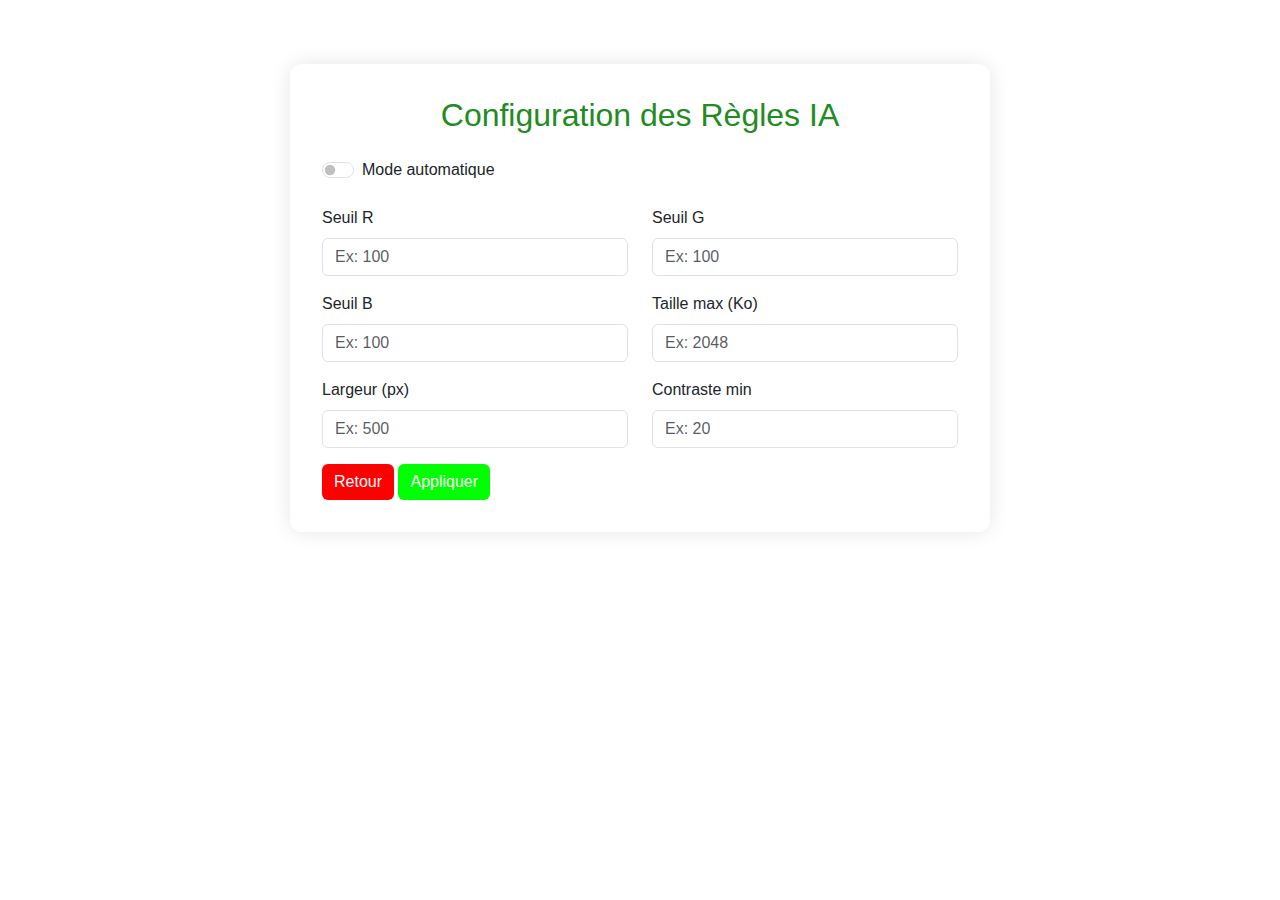
<file: rules.html>
<!DOCTYPE html>
<html lang="fr">
<head>
  <meta charset="UTF-8">
  <meta name="viewport" content="width=device-width, initial-scale=1.0">
  <title>Configuration IA - Règles</title>
  <link href="https://cdn.jsdelivr.net/npm/bootstrap@5.3.0/dist/css/bootstrap.min.css" rel="stylesheet">
  <style>
    body {
      background: linear-gradient(rgba(255,255,255,0.85), rgba(255,255,255,0.85)),
        url('https://images.unsplash.com/photo-1581090700227-1e8e5f0346c7?ixlib=rb-4.0.3&auto=format&fit=crop&w=1350&q=80')
        no-repeat center center fixed;
      background-size: cover;
      font-family: 'Segoe UI', Tahoma, Geneva, Verdana, sans-serif;
    }
    .config-card {
      max-width: 700px;
      margin: 4rem auto;
      padding: 2rem;
      background-color: #ffffffdd;
      border-radius: 12px;
      box-shadow: 0 0 20px rgba(0,0,0,0.1);
    }
    h2 {
      color: #228B22;
    }
    .form-switch .form-check-input:checked {
      background-color: #FFD700;
      border-color: #FFD700;
    }
    .btn-primary {
      background-color: #00FF00;
      border: none;
    }
    .btn-secondary {
      background-color: #FF0000;
      border: none;
    }
  </style>
</head>
<body>
  <div class="config-card">
    <h2 class="text-center mb-4">Configuration des Règles IA</h2>
    <form id="ruleForm">
      <div class="form-check form-switch mb-4">
        <input class="form-check-input" type="checkbox" id="modeAuto" onchange="toggleMode()">
        <label class="form-check-label" for="modeAuto">Mode automatique</label>
      </div>

      <div id="manualFields">
        <div class="row">
          <div class="col-md-6 mb-3">
            <label for="r" class="form-label">Seuil R</label>
            <input type="number" class="form-control" id="r" placeholder="Ex: 100">
          </div>
          <div class="col-md-6 mb-3">
            <label for="g" class="form-label">Seuil G</label>
            <input type="number" class="form-control" id="g" placeholder="Ex: 100">
          </div>
          <div class="col-md-6 mb-3">
            <label for="b" class="form-label">Seuil B</label>
            <input type="number" class="form-control" id="b" placeholder="Ex: 100">
          </div>
          <div class="col-md-6 mb-3">
            <label for="size" class="form-label">Taille max (Ko)</label>
            <input type="number" class="form-control" id="size" placeholder="Ex: 2048">
          </div>
          <div class="col-md-6 mb-3">
            <label for="width" class="form-label">Largeur (px)</label>
            <input type="number" class="form-control" id="width" placeholder="Ex: 500">
          </div>
          <div class="col-md-6 mb-3">
            <label for="contrast" class="form-label">Contraste min</label>
            <input type="number" class="form-control" id="contrast" placeholder="Ex: 20">
          </div>
        </div>
      </div>

      <div id="autoMsg" class="alert alert-info d-none">Les seuils sont calculés automatiquement à partir des données récentes.</div>
        <a href="index.html" class="btn btn-secondary">Retour</a>
        <button type="submit" class="btn btn-primary">Appliquer</button>
      </div>
    </form>
  </div>
<script>
  function toggleMode() {
    const isAuto = document.getElementById('modeAuto').checked;
    document.getElementById('manualFields').classList.toggle('d-none', isAuto);
    document.getElementById('autoMsg').classList.toggle('d-none', !isAuto);
  }
  // Initialiser l'affichage
  window.onload = toggleMode;
</script>
</body>
</html>
</file>
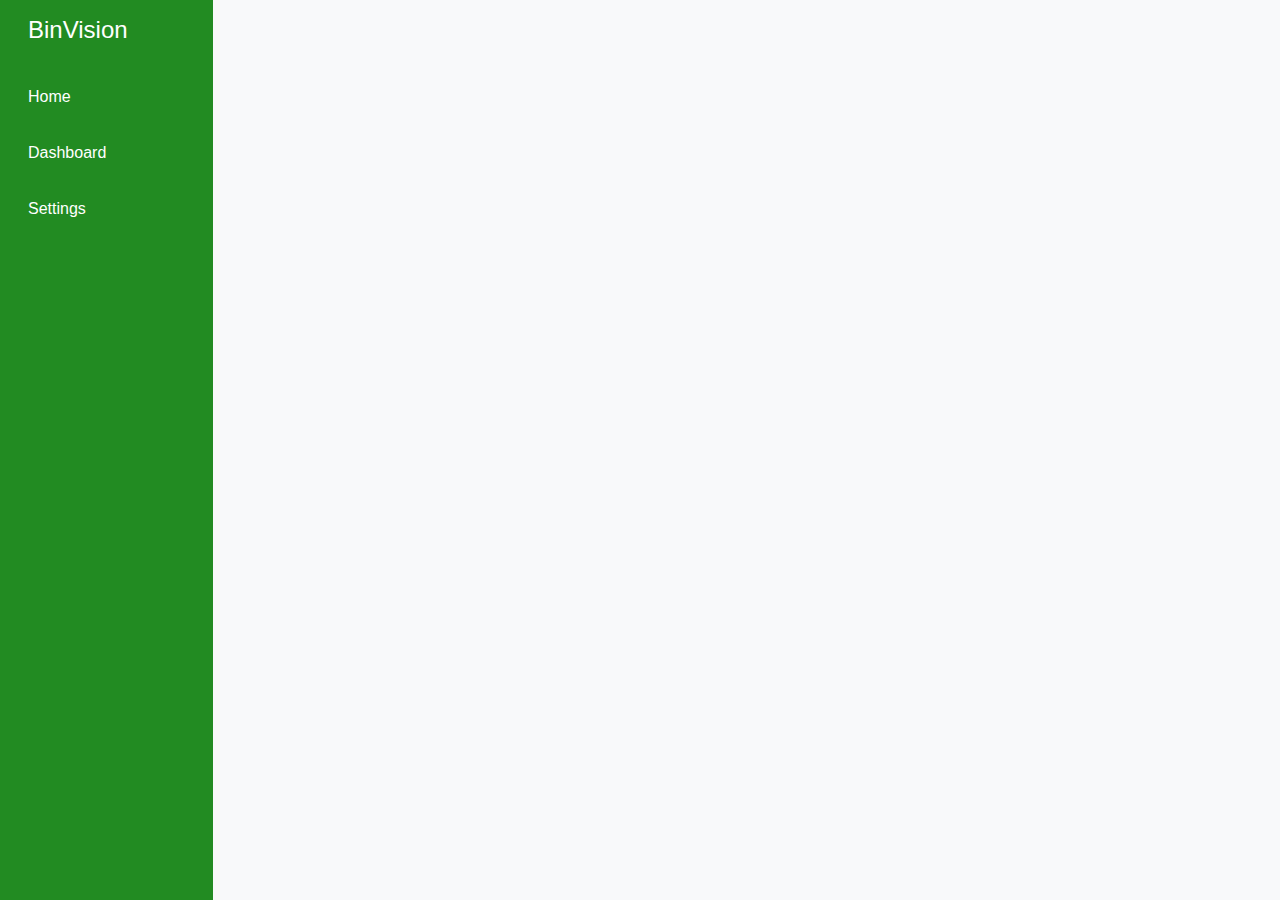
<file: settings.html>
<!DOCTYPE html>
<html lang="fr">
<head>
  <meta charset="UTF-8">
  <meta name="viewport" content="width=device-width, initial-scale=1.0">
  <title>Paramètres - BinVision</title>
  <link href="https://cdn.jsdelivr.net/npm/bootstrap@5.3.0/dist/css/bootstrap.min.css" rel="stylesheet">
  <style>
    body {
      background-color: #f8f9fa;
      font-family: 'Segoe UI', Tahoma, Geneva, Verdana, sans-serif;
    }
    .sidebar {
      height: 100vh;
      background-color: #228B22;
      color: white;
    }
    .sidebar a {
      color: white;
      text-decoration: none;
      display: block;
      padding: 1rem;
    }
    .sidebar a:hover {
      background-color: #90EE90;
    }
    h1 {
      color: #228B22;
    }
  </style>
</head>
<body>
<div class="container-fluid">
  <div class="row">
    <!-- Sidebar -->
    <nav class="col-md-2 d-none d-md-block sidebar">
      <div class="position-sticky">
        <h4 class="p-3">BinVision</h4>
        <a href="index.html">Home</a>
        <a href="dashboard.html">Dashboard</a>
        <a href="settings.html" class="active">Settings</a>
      </div>
    </nav>

    <!-- Main content -->
    <main class="col-md-9 ms-sm-auto col-lg-10 px-md-4">
      <div class="pt-4 pb-2">
       
      </div>
    </main>
  </div>
</div>
</body>
</html>
</file>
